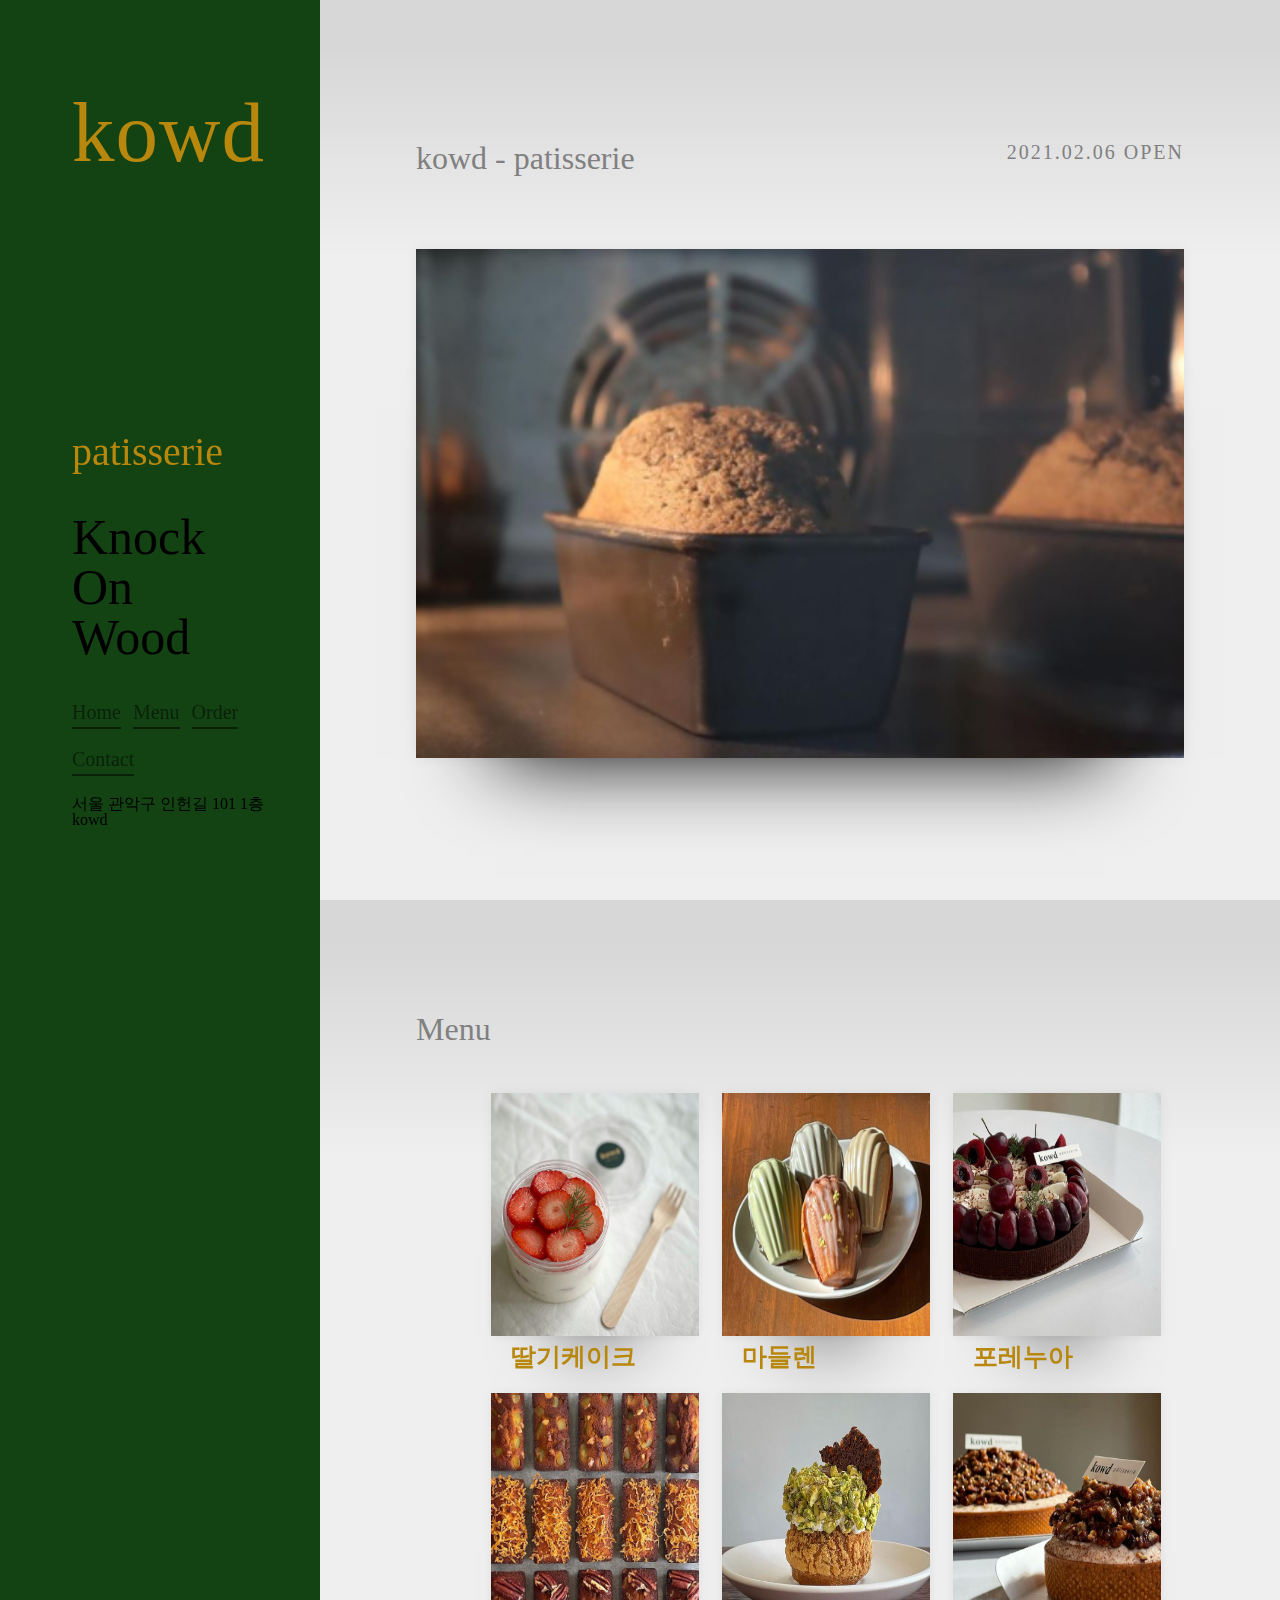
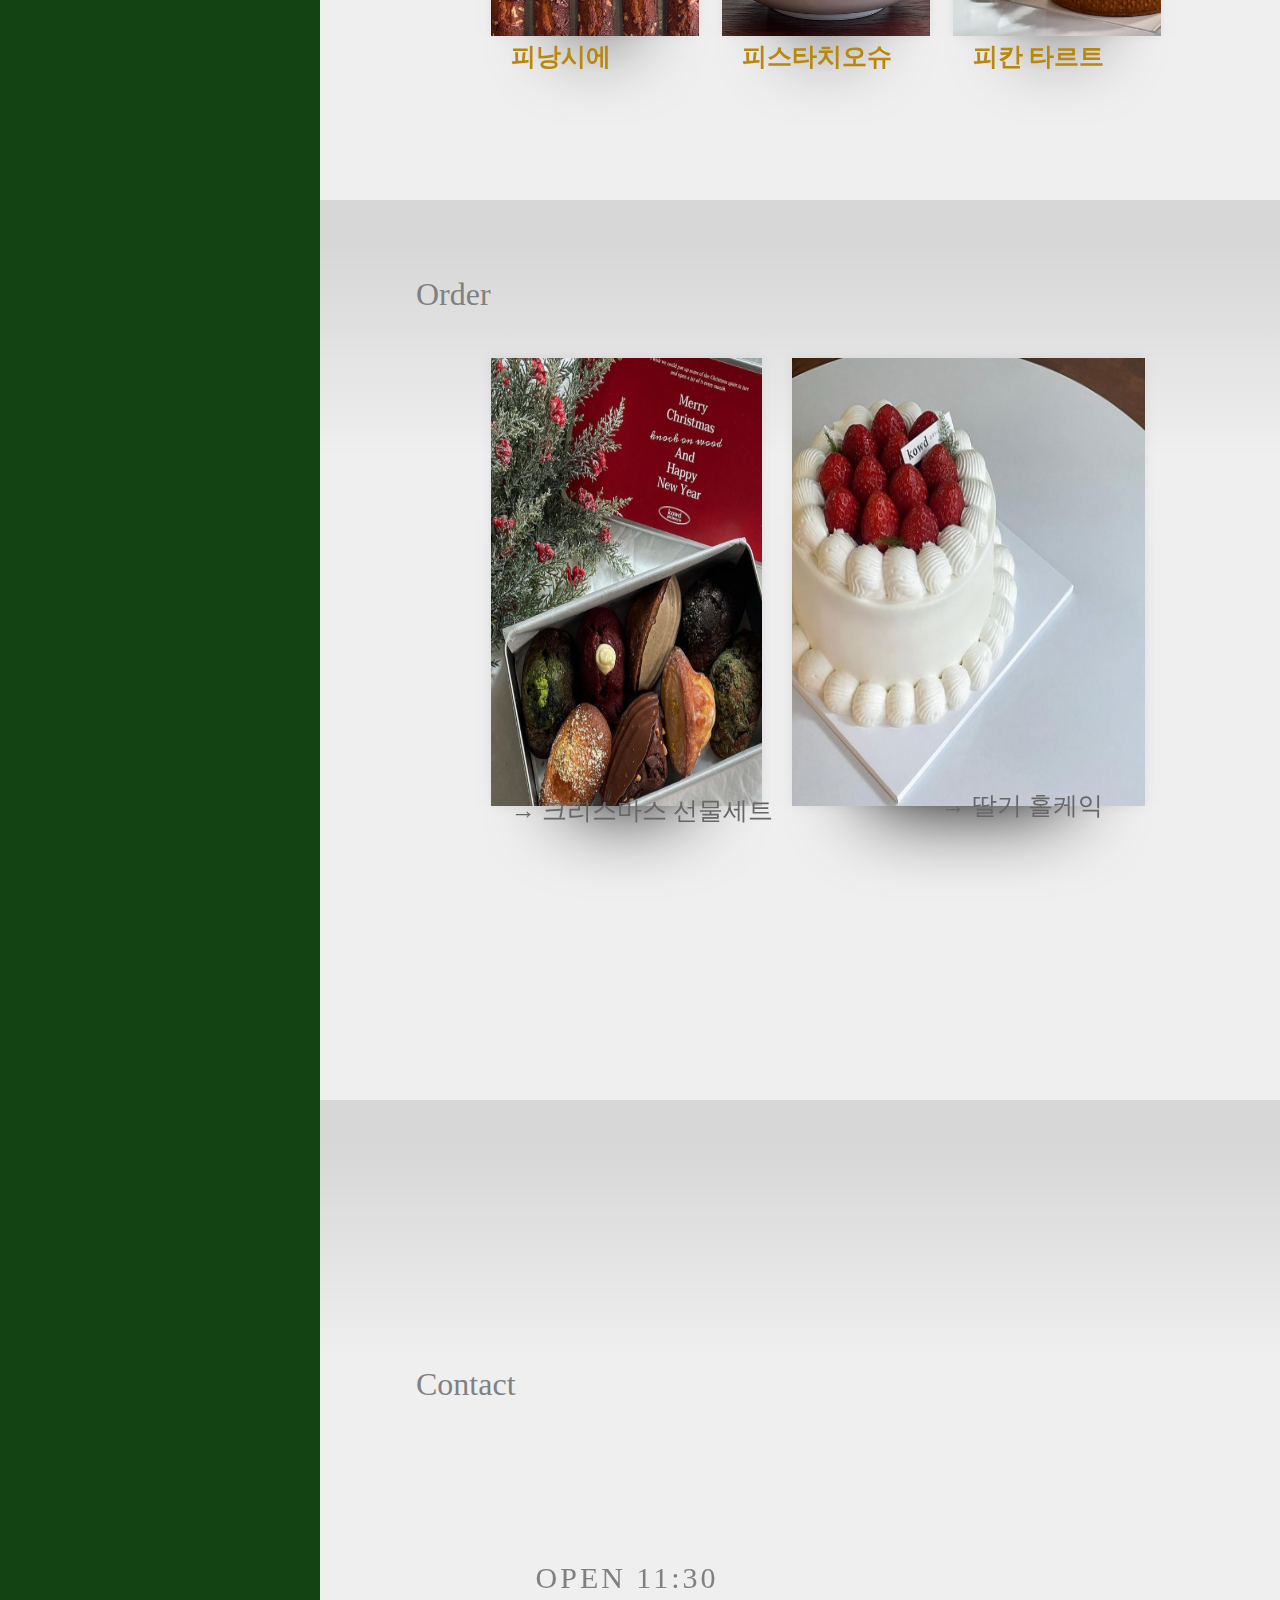
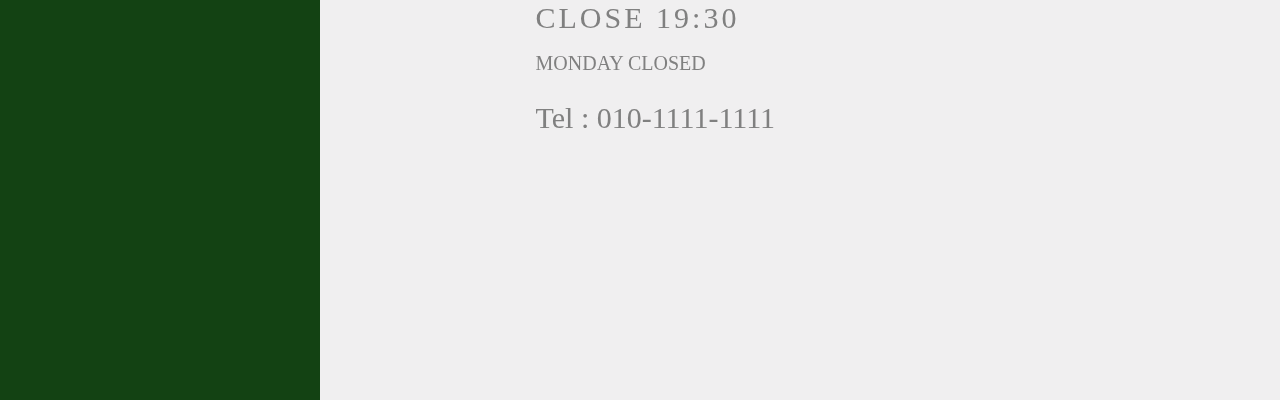
<file: index.html>
<!DOCTYPE html>
<html lang="en">
  <head>
    <meta charset="UTF-8" />
    <meta name="viewport" content="width=device-width, initial-scale=1.0" />
    <link rel="stylesheet" href="css/reset.css" />
    <link rel="stylesheet" href="css/styles.css" />
    <title>kowd</title>
  </head>
  <body>
    <header>
      <h1>
        kowd
      </h1>
      <div class="bottom">
        <h3>
           patisserie
        </h3>
        <p>
          Knock<br>
          On<br>
          Wood
        </p>
        <nav>
          <ul>
            <li><a href="index.html">Home</a></li>
            <li><a href="#tag2">Menu</a></li>
            <li><a href="#tag3">Order</a></li>
            <li><a href="#tag4">Contact</a></li>
          </ul>
          <h2>서울 관악구 인헌길 101 1층 kowd </h2>
        </nav>
      </div>
    </header>
    <main>
      <section class="main">
        <div class="wrapper">
          <div class="main_header">
            <h4>kowd - patisserie</h4>
            <h5>2021.02.06 OPEN</h5>
          </div>
          <img src="img/main.png" alt="" />
        </div>
      </section>
      <a name="tag2"></a>
      <section class="main">
        <div class="wrapper">
          <div class="main_header">
            <h4>Menu</h4>
            <div class="all-items">
            <div class="items-first"><img src="img/딸기케이크.png" >
              <div class="name"><p>딸기케이크</p></div>
            </div>
              <div class="items-first"><img src="img/마들렌.png">
                <div class="name"><p>마들렌</p></div>
              </div>
              <div class="items-first"><img src="img/포레누아.png">
                <div class="name"><p>포레누아</p></div>
              </div>
              <div class="items-second"><img src="img/피낭시에.png" >
                <div class="name"><p>피낭시에</p></div>
              </div>
              <div class="items-second"><img src="img/피스타치오슈.png">
                <div class="name"><p>피스타치오슈</p></div>
              </div>
              <div class="items-second"><img src="img/피칸 타르트.png">
                <div class="name"><p>피칸 타르트</p></div>
              </div>
              </div> 
            </div>
        </div>
      </section>
      <a name="tag3"></a>
      <section class="main">
        <div class="wrapper">
          <div class="main_header">
            <h4>Order</h4>
            <div class="order_menu">
              <p><a href="order.html">→ 크리스마스 선물세트</a></p>
              <div class="set"><img src="img/선물세트1.png"></div>
              <span><a href="order.html">→ 딸기 홀케익</a></span>
              <div class="set"><img src="img/선물세트2.png"></div>
            </div>
          </div>
        </div>
      </section>
      <a name="tag4"></a>
      <section class="main">
        <div class="wrapper">
          <div class="main_header">
            <h4>Contact</h4>
            <div class="map">
            <div id="daumRoughmapContainer1638934720245" class="root_daum_roughmap root_daum_roughmap_landing"></div>
            <script charset="UTF-8" class="daum_roughmap_loader_script" src="https://ssl.daumcdn.net/dmaps/map_js_init/roughmapLoader.js"></script>
            <script charset="UTF-8">
              new daum.roughmap.Lander({
                "timestamp" : "1638934720245",
                "key" : "28crw",
                "mapWidth" : "700",
                "mapHeight" : "500"
              }).render();
            </script>
            </div>
            <div class="contact">
              <h2>OPEN 11:30<br>
                CLOSE 19:30<br></h2>
              <h3>MONDAY CLOSED</h3>
              <h4>Tel : 010-1111-1111</h4>
              </div>
            </div>
              </div>
          </div>
      </section>
    </main>
  </body>
</html>
</file>
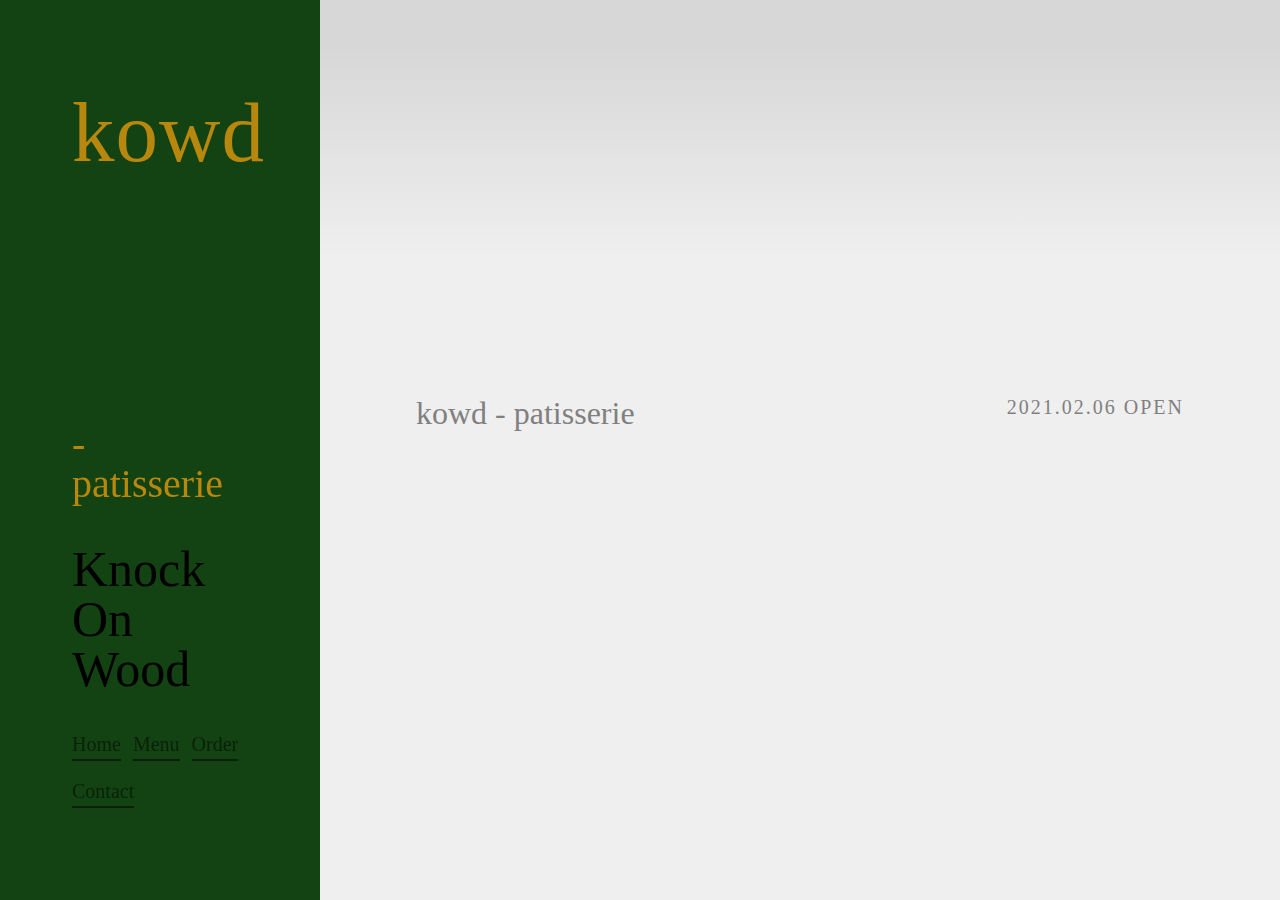
<file: order.html>
<!DOCTYPE html>
<html lang="en">
<head>
    <meta charset="UTF-8">
    <meta http-equiv="X-UA-Compatible" content="IE=edge">
    <meta name="viewport" content="width=device-width, initial-scale=1.0">
    <link rel="stylesheet" href="css/reset.css" />
    <link rel="stylesheet" href="css/styles.css" />
    <title>kowd-order</title>
</head>
<body>
    <header>
        <h1>
          kowd
        </h1>
        <div class="bottom">
          <h3>
            - patisserie
          </h3>
          <p>
            Knock<br>
            On<br>
            Wood
          </p>
          <nav>
            <ul>
              <li><a href="index.html">Home</a></li>
              <li><a href="#tag2">Menu</a></li>
              <li><a href="#tag3">Order</a></li>
              <li><a href="#tag4">Contact</a></li>
            </ul>
          </nav>
        </div>
      </header>
      <main>
        <a name="tag1"></a>
        <section class="main">
          <div class="wrapper">
            <div class="main_header">
              <h4>kowd - patisserie</h4>
              <h5>2021.02.06 OPEN</h5>
            </div>
            
          </div>
        </section>

      </main>
</body>
</html>
</file>
<file: css/styles.css>
* {
  -webkit-box-sizing: border-box;
          box-sizing: border-box;
}

body {
  height: 100vh;
  font-family: Georgia, 'Times New Roman', Times, serif;
  background-color: #134213;
}

header {
  position: fixed;
  top: 0;
  left: 0;
  width: 25%;
  height: 100%;
  padding: 190px;
  padding: 10vh 0 72px 72px;
  display: -webkit-box;
  display: -ms-flexbox;
  display: flex;
  -webkit-box-orient: vertical;
  -webkit-box-direction: normal;
      -ms-flex-direction: column;
          flex-direction: column;
  -webkit-box-pack: justify;
      -ms-flex-pack: justify;
          justify-content: space-between;
}

header h1 {
  color: #b8870d;
  font-size: 85px;
  width: 50%;
  letter-spacing: 1px;
}

header h3 {
  color: #b8870d;
  font-size: 40px;
  font-weight: 300;
  margin-bottom: 40px;
}

header h3,
header p {
  width: 70%;
  line-height: 1;
  text-align: justify;
}

header p {
  font-weight: 300;
  font-size: 50px;
  margin-bottom: 40px;
}

header nav {
  width: 80%;
}

header nav ul {
  display: -webkit-box;
  display: -ms-flexbox;
  display: flex;
  -ms-flex-wrap: wrap;
      flex-wrap: wrap;
  text-decoration: none;
}

header nav ul a {
  text-decoration: none;
  color: black;
}

header nav ul li {
  cursor: pointer;
  margin-right: 12px;
  font-size: 20px;
  color: black;
  opacity: 0.5;
  padding-bottom: 5px;
  border-bottom: 2px solid black;
  margin-bottom: 20px;
}

header nav ul li:hover {
  opacity: 3;
}

main {
  margin-left: 25%;
}

main .main {
  background: -webkit-gradient(linear, left top, left bottom, color-stop(5%, rgba(0, 0, 0, 0.1)), color-stop(transparent), color-stop(transparent), color-stop(transparent), to(transparent)) #f0eff0;
  background: linear-gradient(to bottom, rgba(0, 0, 0, 0.1) 5%, transparent, transparent, transparent, transparent) #f0eff0;
  height: 100vh;
  display: -webkit-box;
  display: -ms-flexbox;
  display: flex;
  -webkit-box-pack: center;
      -ms-flex-pack: center;
          justify-content: center;
  -webkit-box-align: center;
      -ms-flex-align: center;
          align-items: center;
  color: grey;
}

main .main .wrapper {
  height: 100vh;
  width: 80%;
  display: -webkit-box;
  display: -ms-flexbox;
  display: flex;
  -webkit-box-orient: vertical;
  -webkit-box-direction: normal;
      -ms-flex-direction: column;
          flex-direction: column;
  -webkit-box-pack: center;
      -ms-flex-pack: center;
          justify-content: center;
}

main .main .wrapper .main_header {
  display: -webkit-box;
  display: -ms-flexbox;
  display: flex;
  -webkit-box-pack: justify;
      -ms-flex-pack: justify;
          justify-content: space-between;
  -ms-flex-line-pack: start;
      align-content: flex-start;
  margin-bottom: 25px;
}

main .main .wrapper .main_header h4 {
  margin-bottom: 50px;
  font-size: 32px;
}

main .main .wrapper .main_header h5 {
  font-size: 20px;
  letter-spacing: 2px;
}

main .main .wrapper .main_header .all-items {
  position: relative;
  -ms-flex-wrap: wrap;
      flex-wrap: wrap;
  display: -webkit-box;
  display: -ms-flexbox;
  display: flex;
  -webkit-box-pack: justify;
      -ms-flex-pack: justify;
          justify-content: space-between;
}

main .main .wrapper .main_header .all-items .items-first {
  margin-top: 50px;
  width: 33.33%;
  height: 300px;
  padding-bottom: 30px;
  position: relative;
}

main .main .wrapper .main_header .all-items .items-first .name {
  color: #b8870d;
  font-weight: bold;
  position: absolute;
  display: -webkit-box;
  display: -ms-flexbox;
  display: flex;
  width: 100%;
  height: 10px;
  top: auto;
  -webkit-box-pack: end;
      -ms-flex-pack: end;
          justify-content: flex-end;
  -webkit-box-align: start;
      -ms-flex-align: start;
          align-items: flex-start;
  margin-top: 20px;
  -webkit-box-orient: vertical;
  -webkit-box-direction: normal;
      -ms-flex-direction: column;
          flex-direction: column;
}

main .main .wrapper .main_header .all-items .items-second {
  width: 33.33%;
  height: 300px;
  padding-bottom: 30px;
}

main .main .wrapper .main_header .all-items .items-second .name {
  color: #b8870d;
  font-weight: bold;
  position: absolute;
  display: -webkit-box;
  display: -ms-flexbox;
  display: flex;
  width: 100%;
  height: 10px;
  top: auto;
  -webkit-box-pack: end;
      -ms-flex-pack: end;
          justify-content: flex-end;
  -webkit-box-align: start;
      -ms-flex-align: start;
          align-items: flex-start;
  margin-top: 20px;
  -webkit-box-orient: vertical;
  -webkit-box-direction: normal;
      -ms-flex-direction: column;
          flex-direction: column;
}

main .main .wrapper .main_header .all-items img {
  margin-top: 30px;
  width: 90%;
  height: 90%;
}

main .main .wrapper .main_header .all-items img:hover {
  opacity: 0.3;
}

main .main .wrapper .main_header .all-items .all-items:hover .name1 {
  opacity: 1;
}

main .main .wrapper .main_header p {
  margin-top: 520px;
  margin-left: 20px;
  position: absolute;
  font-size: 25px;
}

main .main .wrapper .main_header p a {
  text-decoration: none;
  color: #686767;
}

main .main .wrapper .main_header p a:hover {
  color: black;
  opacity: 3;
  font-weight: bold;
}

main .main .wrapper .main_header span {
  position: absolute;
  margin-left: 450px;
  margin-top: 515px;
  font-size: 25px;
  color: #313131;
}

main .main .wrapper .main_header span a {
  text-decoration: none;
  color: #686767;
}

main .main .wrapper .main_header span a:hover {
  color: black;
  opacity: 3;
  font-weight: bold;
}

main .main .wrapper .main_header .order_menu {
  height: 80vh;
  display: -webkit-box;
  display: -ms-flexbox;
  display: flex;
  -webkit-box-pack: justify;
      -ms-flex-pack: justify;
          justify-content: space-between;
}

main .main .wrapper .main_header .order_menu .set {
  margin-top: 80px;
  display: -webkit-box;
  display: -ms-flexbox;
  display: flex;
  -webkit-box-pack: justify;
      -ms-flex-pack: justify;
          justify-content: space-between;
}

main .main .wrapper .main_header .order_menu img {
  width: 90%;
  height: 70%;
}

main .main .wrapper .main_header .contact {
  position: relative;
  display: -webkit-box;
  display: -ms-flexbox;
  display: flex;
  height: 300px;
  width: 100%;
  margin-top: 40px;
  -webkit-box-pack: start;
      -ms-flex-pack: start;
          justify-content: flex-start;
  -webkit-box-orient: vertical;
  -webkit-box-direction: normal;
      -ms-flex-direction: column;
          flex-direction: column;
}

main .main .wrapper .main_header .contact h2 {
  font-size: 30px;
  letter-spacing: 3px;
  margin-top: 150px;
  margin-left: 20px;
  line-height: 40px;
}

main .main .wrapper .main_header .contact h3 {
  font-size: 20px;
  margin-top: 15px;
  margin-left: 20px;
}

main .main .wrapper .main_header .contact h4 {
  margin-left: 20px;
  margin-top: 30px;
  font-size: 30px;
}

main .main .wrapper .main_header .map .root_daum_roughmap {
  margin-top: 50px;
}

main .main img {
  width: 100%;
  -webkit-box-shadow: 0 80px 80px -80px #000, 0 0 12px rgba(0, 0, 0, 0.06), inset 0 0 0 1px rgba(0, 0, 0, 0.2);
          box-shadow: 0 80px 80px -80px #000, 0 0 12px rgba(0, 0, 0, 0.06), inset 0 0 0 1px rgba(0, 0, 0, 0.2);
}
</file>
